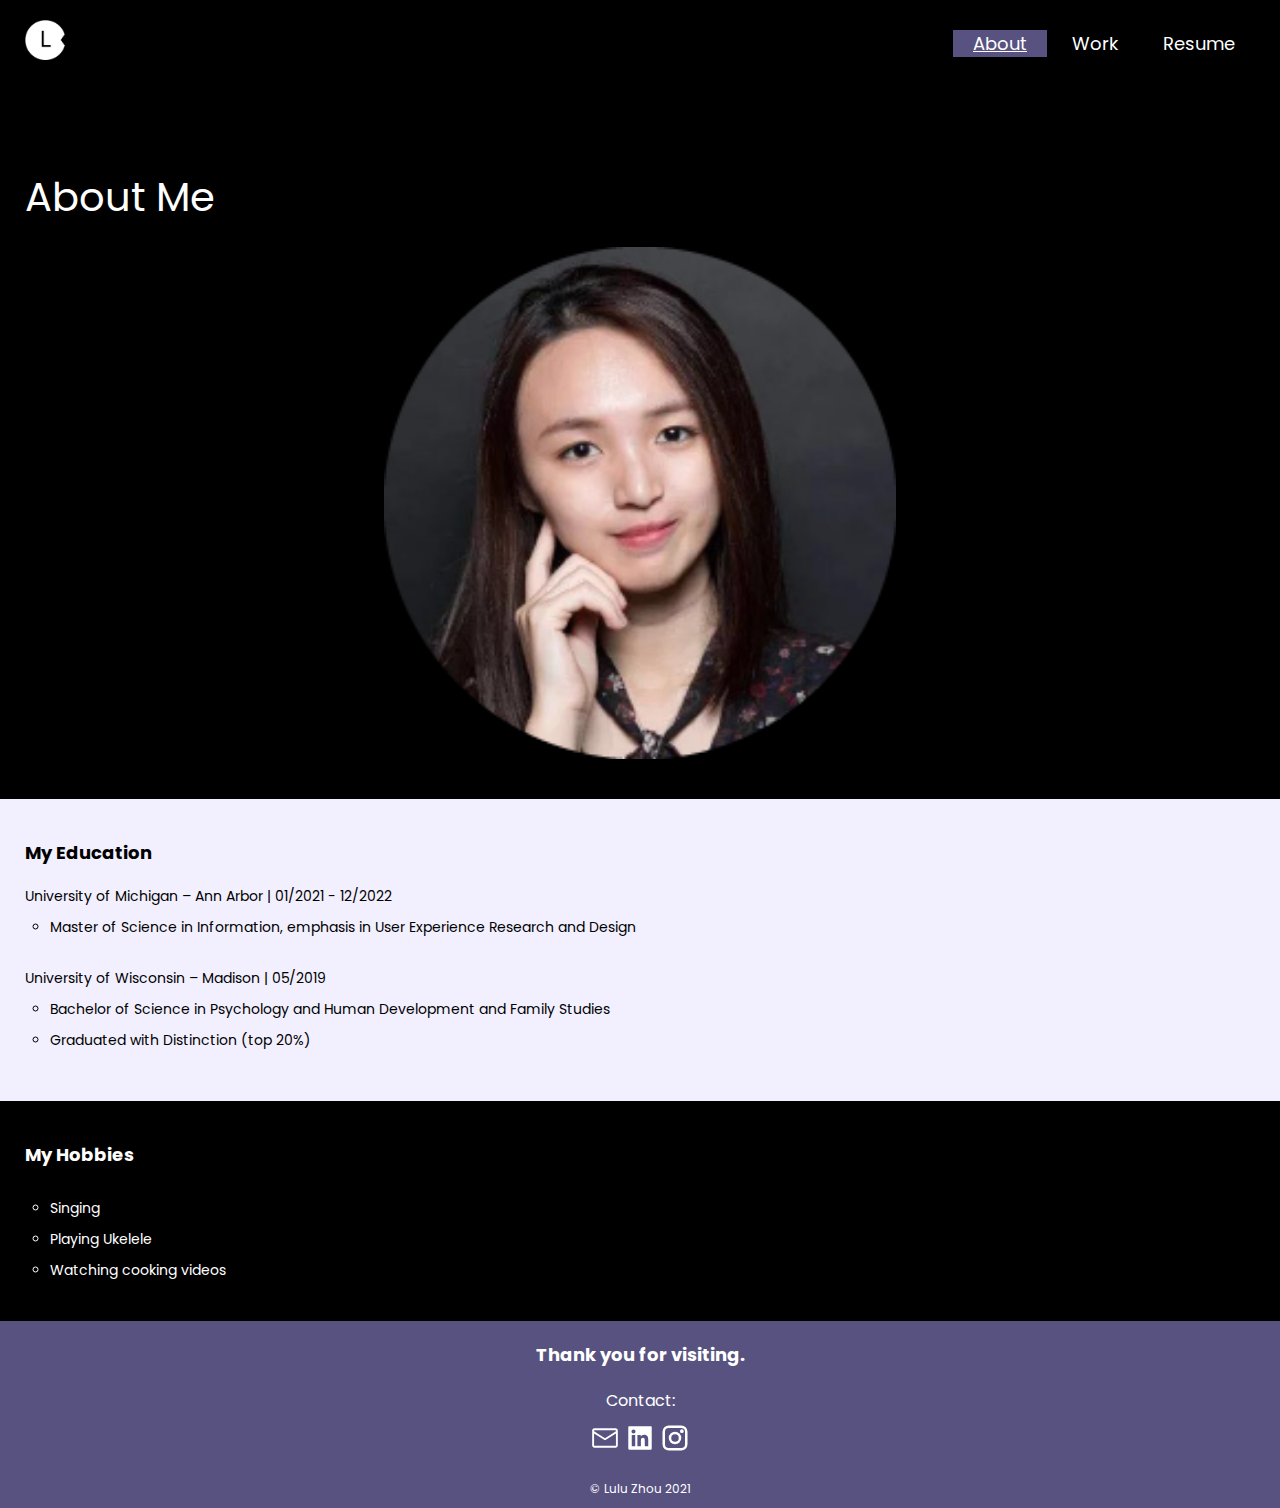
<file: about.html>
<!DOCTYPE html>
<html lang="en">
  <head>
    <meta charset="utf-8">
    <meta name="viewport" content="width=device-width, initial-scale=1.0">
    <link rel="stylesheet" type="text/css" href="css/html5reset.css">
    <link rel="stylesheet" type="text/css" href="css/style.css">
    <link href="https://fonts.googleapis.com/css2?family=Poppins&display=swap" rel="stylesheet">

   <title>About Me</title>
  </head>

  <body>
    <div class="skip"><a href="#main">Skip to Main Content</a></div>

    <header>

      <div class="container">
          <a class="logo" href="https://luluzh77.github.io/portfolio/index.html">
            <img src="https://luluzh77.github.io/portfolio/images/logo_white.png" alt="logo">
          </a>
        

        <nav class="navbar">
          <ul class="nav_links">
            <li class="current"><a href="https://luluzh77.github.io/portfolio/about.html">About</a></li>
            <li><a href="https://luluzh77.github.io/portfolio/index.html">Work</a></li>
            <li><a href="#resume">Resume</a></li>
          </ul>
<!--     
            <div class="menu" id="toggleButton">
              <div class="menu-line"></div>
              <div class="menu-line"></div>
              <div class="menu-line"></div>
            </div> -->
            </nav>
          </div>
    </header>

    <main>

      <div><h1>About Me</h1></div>

      <img id="me" src="https://luluzh77.github.io/portfolio/images/aboutphoto.png" alt="Me">

      <div id="main" class="education">
        <h2>My Education</h2>

        <div class="school">
          <p>University of Michigan – Ann Arbor | 01/2021 - 12/2022</p>
              <ul>
                <li>Master of Science in Information, emphasis in User Experience Research and Design</li>
              </ul>
        </div>

        <div class="school">
          <p>University of Wisconsin – Madison  | 05/2019</p>
            <ul>
              <li>Bachelor of Science in Psychology and Human Development and Family Studies</li>
              <li>Graduated with Distinction (top 20%)</li>
            </ul>
        </div>


      </div>
        
      <div class="hobbies">
          <h2>My Hobbies</h2>
          <div class=hobbies_list>
            <ul>
              <li>Singing</li>
              <li>Playing Ukelele</li>
              <li>Watching cooking videos</li>
            </ul>
          </div>
            <!-- <img class="sing_pics" src="/images/sing1.JPG" alt="singing"> -->
            <!-- <img class="sing_pics" src="/images/sing2.JPG" alt="Me"> -->
       
      </div>

    </main>
    
    <footer>
        <div class="footer">
          <p id="p1">Thank you for visiting.</p>
          <p id="p2">Contact:</p>
            <div class="contact_icons">
              <img id="email" src="images/email.svg" alt="email address"/>
              <img id="linkedin" src="images/linkedin-fill.svg" alt="linkedin account"/>
              <img id="instagram" src="images/instagram.svg" alt="instagram account"/>
            </div>
          <p id="p3">&copy; Lulu Zhou 2021</p>
      </div>
      </footer>
  
      <!-- <script>
        const toggleButton = document.querySelector(".menu");
        const naviList = document.querySelector(".nav_links");
    
        toggleButton.addEventListener("click", function() {
          naviList.classList.toggle("active");
        })
    
      </script>
   -->
    </body>
</file>
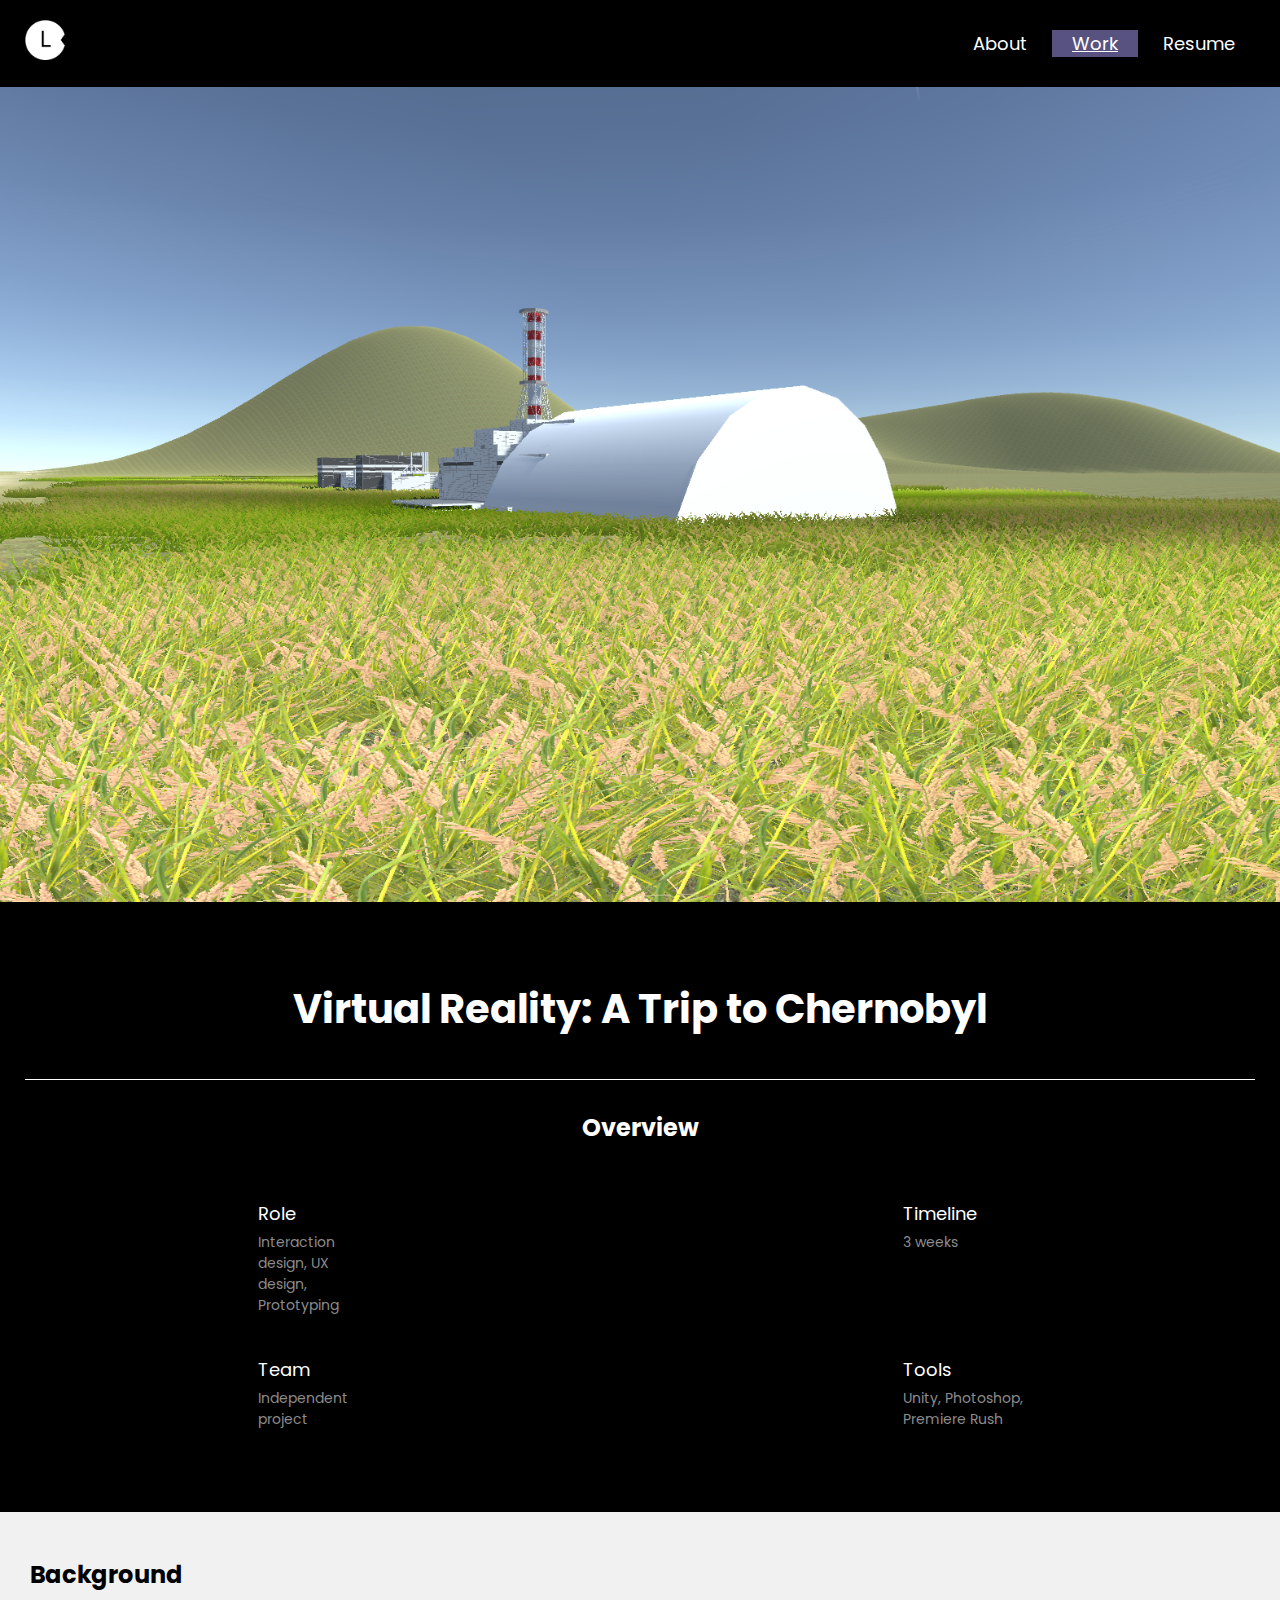
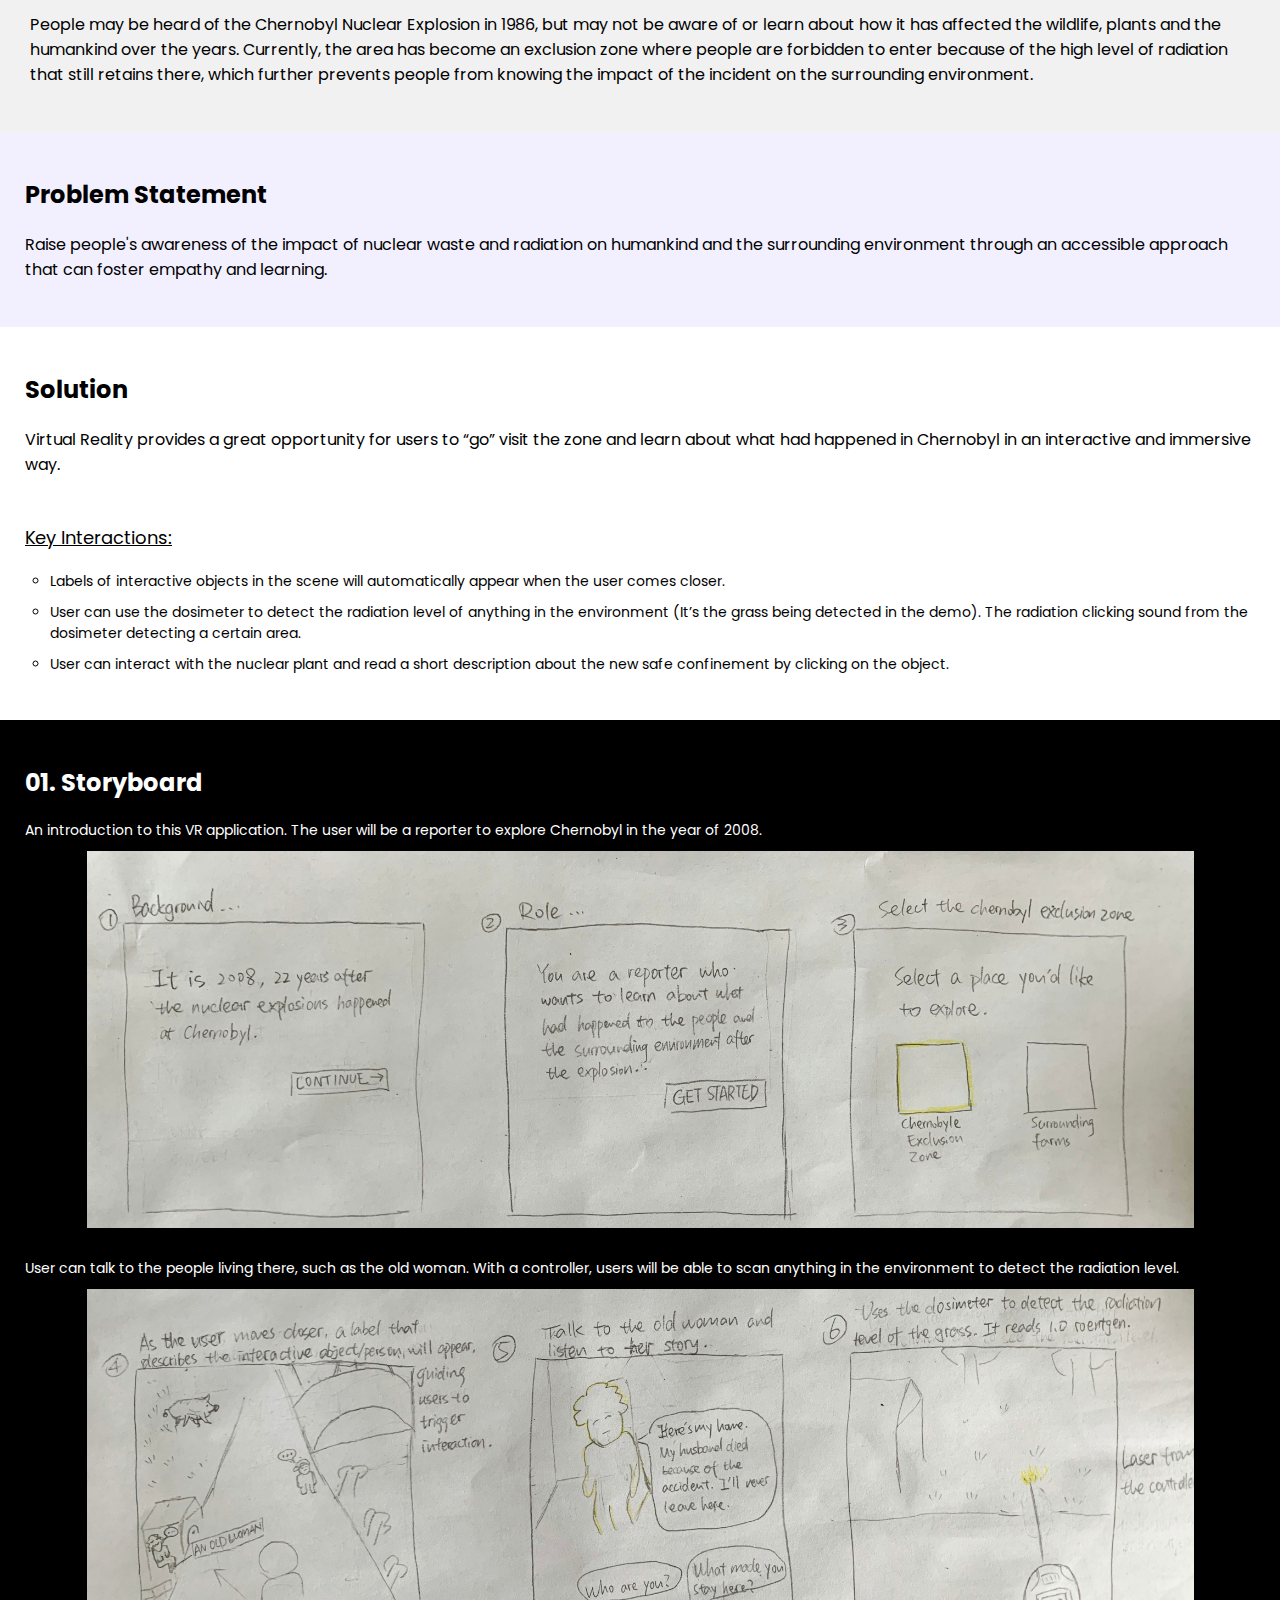
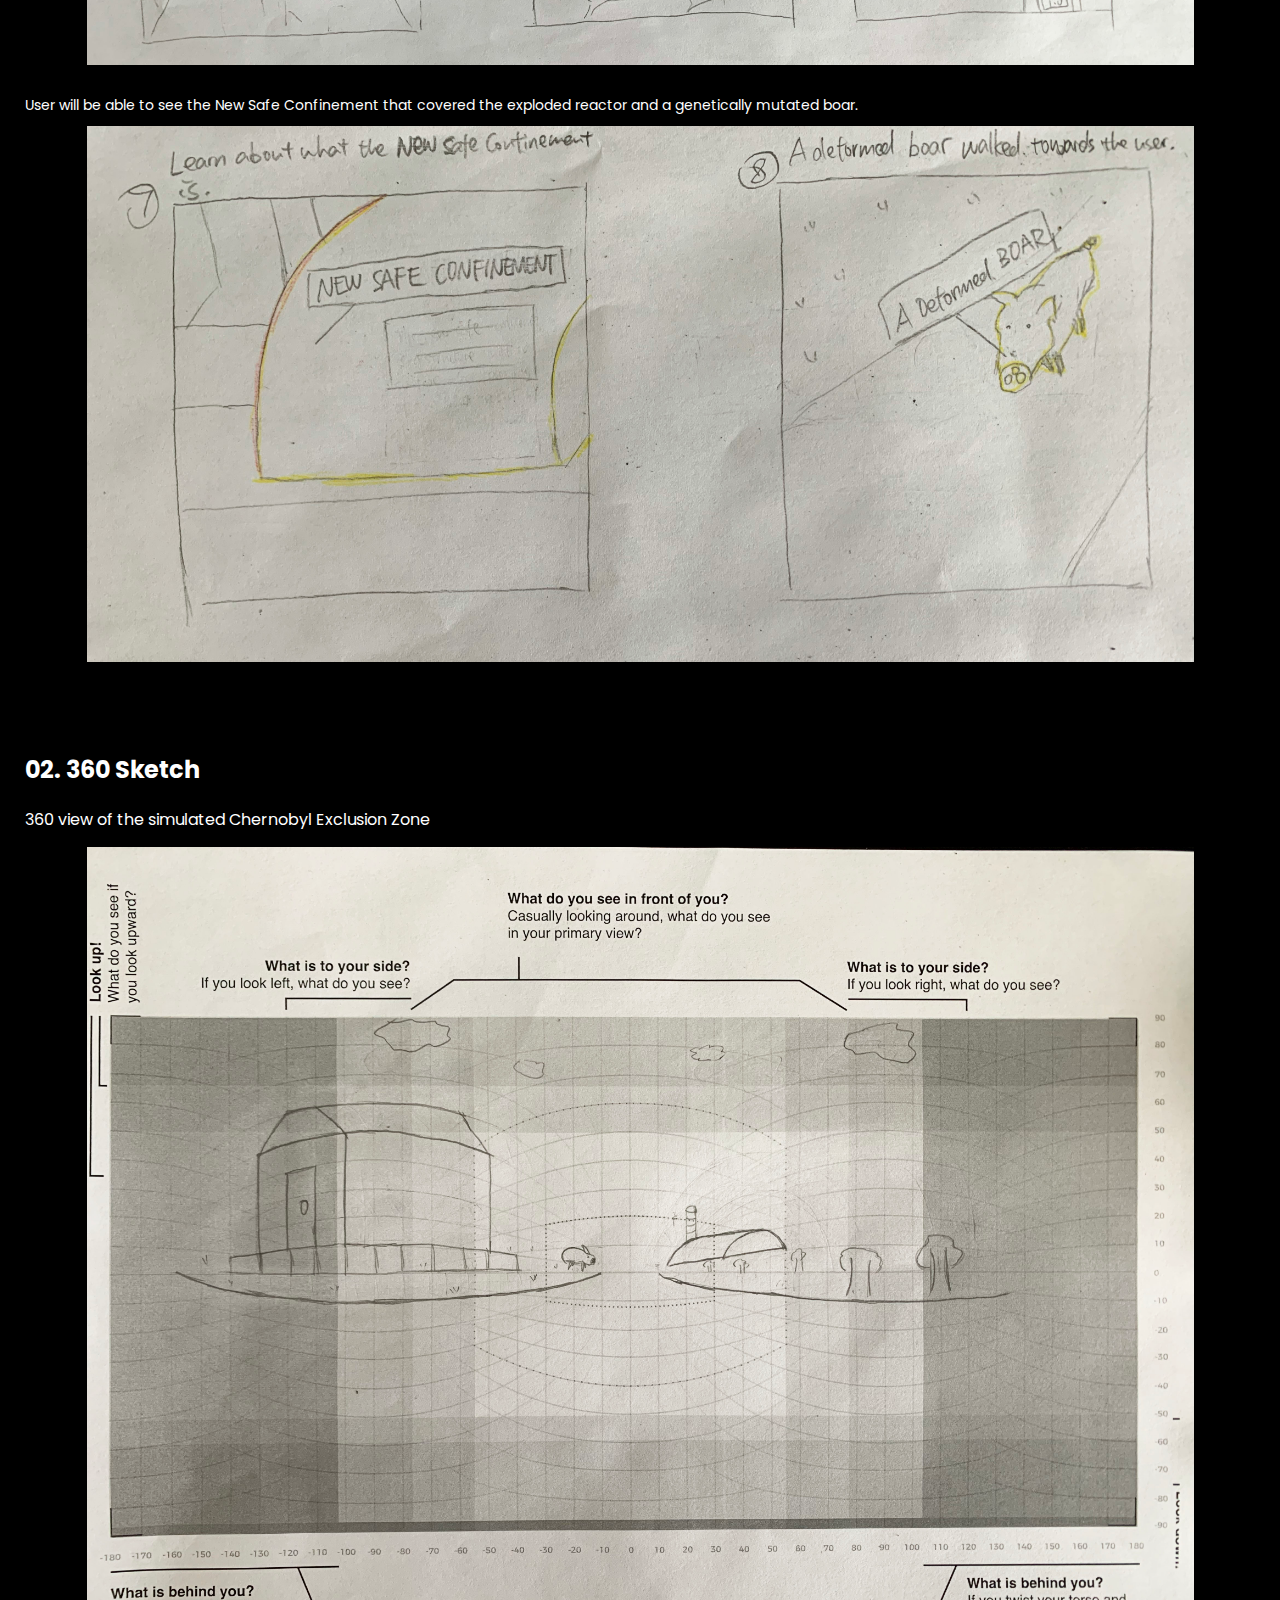
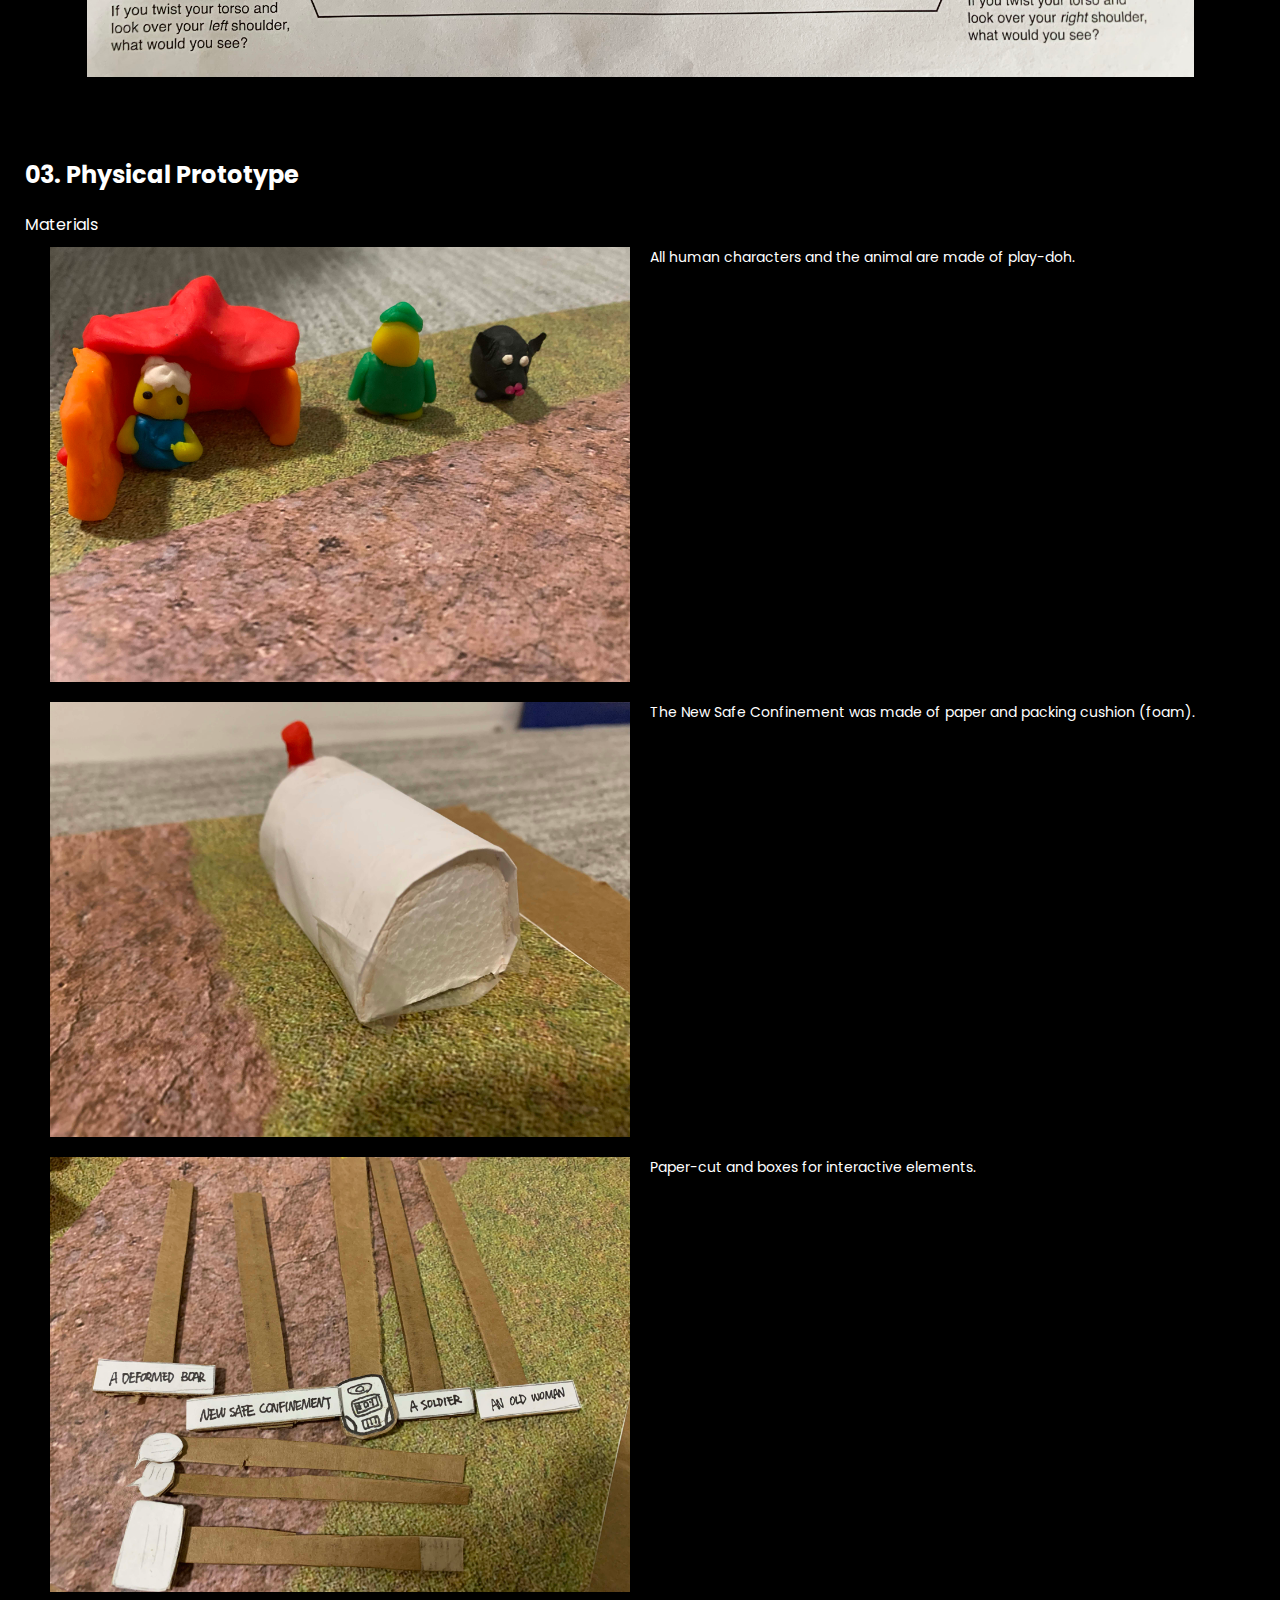
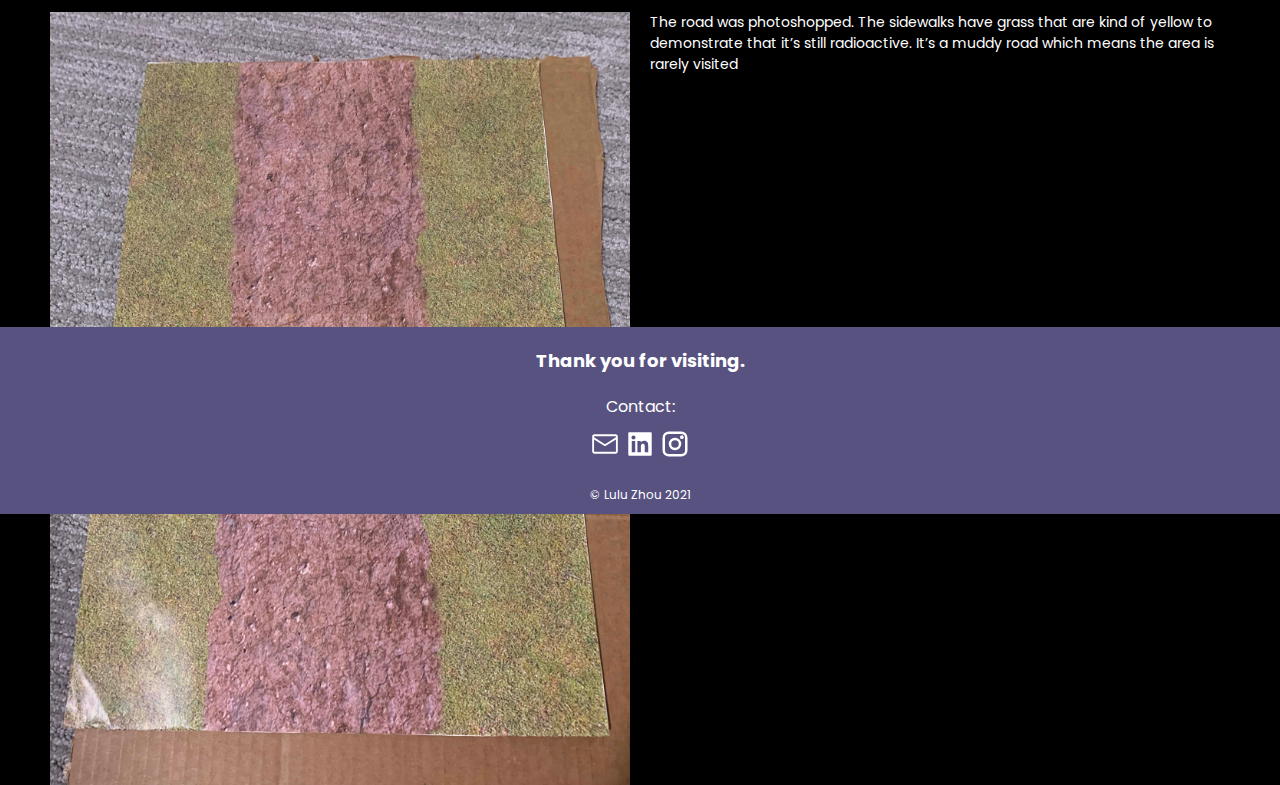
<file: Chernobyl.html>
<!DOCTYPE html>
<html lang="en">
  <head>
    <meta charset="utf-8">
    <meta name="viewport" content="width=device-width, initial-scale=1.0">
    <link rel="stylesheet" type="text/css" href="css/html5reset.css">
    <link rel="stylesheet" type="text/css" href="css/style.css">
    <link href="https://fonts.googleapis.com/css2?family=Poppins&display=swap" rel="stylesheet">

   <title>Chernobyl</title>
  </head>

  <body>
    <div class="skip"><a href="#main">Skip to Main Content</a></div>

    <header>

        <div class="container">
            <a class="logo" href="https://luluzh77.github.io/portfolio/index.html">
              <img src="https://luluzh77.github.io/portfolio/images/logo_white.png" alt="logo">
            </a>
          

          <nav class="navbar">
            <ul class="nav_links">
                <li><a href="https://luluzh77.github.io/portfolio/about.html">About</a></li>
                <li class="current"><a href="https://luluzh77.github.io/portfolio/index.html">Work</a></li>
                <li><a href="#resume">Resume</a></li>
              </ul>
    <!--     
            <div class="menu" id="toggleButton">
                <div class="menu-line"></div>
                <div class="menu-line"></div>
                <div class="menu-line"></div>
            </div> -->
            </nav>
            </div>
    </header>

    <div id="cover">
        <img src="https://luluzh77.github.io/portfolio/images/chernobyl.png" alt="chernobyl cover">
    </div>

    <div><h1 class="title">Virtual Reality: A Trip to Chernobyl</h1></div>
    <div class="overviewSection">
        <div class="overview">
            <h2 id="overviewtitle">Overview</h2>
            <!-- <p>An VR project that aims to raise the awareness of the impact of nuclear waste on humankind and environment.</p> -->
        </div>
        <div class="role">
            <h3>Role</h3>
            <p>Interaction design, UX design, Prototyping</p>
        </div>
        <div class="timeline">
            <h3>Timeline</h3>
            <p>3 weeks</p>
        </div>
        <div class="team">
            <h3>Team</h3>
            <p>Independent project</p>
        </div>
        <div class="tools">
            <h3>Tools</h3>
            <p>Unity, Photoshop, Premiere Rush</p>
        </div>
    </div>

    <div class="background">
        <h2 class="blackheading">Background</h2>
        <p>
            People may be heard of the Chernobyl Nuclear Explosion in 1986, 
            but may not be aware of or learn about how it has affected the wildlife, plants and the humankind over the years.
            Currently, the area has become an exclusion zone where people are forbidden to enter 
            because of the high level of radiation that still retains there, which further prevents people 
            from knowing the impact of the incident on the surrounding environment.<br> 
        </p>
    </div>

    <div class="problemstatement">
        <h2 class="blackheading">Problem Statement</h2>
        <p>
            Raise people's awareness of the impact of nuclear waste and radiation on humankind and the surrounding environment through an accessible approach that can foster empathy and learning.
        </p>
    </div>
    
    <div class="solution">
        <h2 class="heading">Solution</h2>
        <p>
            Virtual Reality provides a great opportunity for users to “go” visit 
            the zone and learn about what had happened in Chernobyl in an interactive 
            and immersive way.
        </p><br>
        <h3>Key Interactions:</h3>
            <ul class="interactions">
                <li>Labels of interactive objects in the scene will automatically appear when the user comes closer.</li>
                <li>User can use the dosimeter to detect the radiation level of anything in the environment (It’s the grass being detected in the demo). The radiation clicking sound from the dosimeter detecting a certain area.</li>
                <li>User can interact with the nuclear plant and read a short description about the new safe confinement by clicking on the object.</li>
            </ul>
    </div>

    <!-- <div class="process">
        <h2>Design Process</h2>
    </div> -->

    <div class="storyboard">
        <h2 class="heading">01. Storyboard</h2>
        <p> An introduction to this VR application. The user will be a reporter to explore Chernobyl in the year of 2008.</p>
        <img src="https://luluzh77.github.io/portfolio/images/storyboard1.jpg" alt="storyboard">
        
        <p>User can talk to the people living there, such as the old woman. With a controller, users will be able to scan anything in the environment to detect the radiation level.</p>
        <img src="https://luluzh77.github.io/portfolio/images/storyboard2.jpg" alt="storyboard">

        <p>User will be able to see the New Safe Confinement that covered the exploded reactor and a genetically mutated boar.</p>
        <img src="https://luluzh77.github.io/portfolio/images/storyboard3.jpg" alt="storyboard">
        
    </div>


    <div class="sketch">
        <h2 class="heading">02. 360 Sketch</h2>
        <h3>360 view of the simulated Chernobyl Exclusion Zone</h3>
        <img src="https://luluzh77.github.io/portfolio/images/360_photo.jpg" alt="360 Sketch">
        
    </div>


    <div class="physicalPrototype">
        <h2 class="heading">03. Physical Prototype</h2>
<!-- 
        <h3>Video demostration of the physical prototype</h3>>
        <video width="400" controls>
            <source src="https://luluzh77.github.io/portfolio/videos/360 Sketch&3D Modeling.mp4" type="video/mp4">
            Your browser does not support HTML video.
        </video> -->
  
        <h3>Materials</h3>
        <div class="materials">
                <img src="https://luluzh77.github.io/portfolio/images/play-doh.jpg" alt="play-doh prototyping">
                <p>All human characters and the animal are made of play-doh.</p>
                <img src="https://luluzh77.github.io/portfolio/images/dome.jpg" alt="the new safe confinement">
                <p>The New Safe Confinement was made of paper and packing cushion (foam).</p>
                <img src="https://luluzh77.github.io/portfolio/images/tags.jpg" alt="tags">
                <p>Paper-cut and boxes for interactive elements. </p>
                <img src="https://luluzh77.github.io/portfolio/images/road_paper.jpg" alt="road">
                <p >The road was photoshopped. The sidewalks have grass that are kind of yellow 
                    to demonstrate that it’s still radioactive. It’s a muddy road which means the area is rarely visited</p>
        </div>
    </div>





    <footer>
        <div class="footer">
          <p id="p1">Thank you for visiting.</p>
          <p id="p2">Contact:</p>
            <div class="contact_icons">
              <img id="email" src="images/email.svg" alt="email address"/>
              <img id="linkedin" src="images/linkedin-fill.svg" alt="linkedin account"/>
              <img id="instagram" src="images/instagram.svg" alt="instagram account"/>
            </div>
          <p id="p3">&copy; Lulu Zhou 2021</p>
      </div>
      </footer>
  
      <!-- <script>
        const toggleButton = document.querySelector(".menu");
        const naviList = document.querySelector(".nav_links");
    
        toggleButton.addEventListener("click", function() {
          naviList.classList.toggle("active");
        })
    
      </script>
   -->
    </body>
</file>
<file: css/style.css>
body {
    font-family: 'Poppins', sans-serif;
    font-size: 18px;
    margin: 0;
    padding: 0;
    background-color: black;
    color: white;
}

/* navigation bar */

body > header {
    display: block;
}

.container {
    margin: 0 25px;
    display: flex;
    justify-content: space-between;
    align-items: center;
    padding: 20px 0px;
}


.logo {
    float:left;
    width: 40px;
    cursor: pointer;
}

nav {
    float:right;
} 


.nav_links {
    list-style: none;
}

.nav_links li {
    display: inline-block;
    padding: 0px 20px;
}

.nav_links a {
    color: white;
    text-decoration: none;
}

.nav_links a:hover {
    color: grey;
    text-decoration: underline;
}

.nav_links .current {
    background-color: #585280;
    text-decoration: underline;
}


/* HOMEPAGE */
/* header text */

h1 {
    font-size: 40px;
    line-height: 1;
    padding-top: 90px;
    text-align: left;
    font-weight: semi-bold;
    margin-left: 25px;
    padding-bottom: 30px;
}

.verticalLine {
    font-size: 16px;
    color: #8C8C8C;
    border-left: 1px solid rgba(255, 225, 225, .8);
    padding-left: 15px;
    padding-right: 10px;
    margin-left:25px;
    font-weight: bold;
}

.greeting > p {
    color: #8C8C8C;
    font-size: 16px;
    margin-left: 25px;
    padding-left: 15px;
    padding-top: 8px;
    font-weight: bold;
    margin-right: 10px;
}


/* projects section */

h2 {
    text-align: center;
    padding-top: 80px;
    padding-bottom: 40px;
}

.projects {
    margin-left: 25px;
    margin-right: 25px;
    display: grid;
    grid-template-columns: 1fr 1fr;
    grid-template-rows: 1fr 1fr 1fr 1fr;
    grid-row-gap: 20px;
    grid-column-gap: 20px;
    padding-bottom: 80px;
}

h3 {
    color:#8C8C8C;
    font-size: 14px;
    padding-bottom: 10px;
}

/* footer */

.footer {
    position: relative;
    left: 0;
    bottom: 0;
    width: 100%;
    background-color: #585280;
    color: white;
    text-align: center;
}
#p1 {
    padding-top: 20px;
    padding-bottom: 10px;
    font-size: 18px;
    color: white;
    font-weight: bold;
}

.contact_icons {
    display: inline-block;
    flex-wrap:nowrap;
    justify-content: space-between;
    width: 20%;
    align-content: center;
    padding-top: 10px;
}

#p2 {
    padding-top: 10px;
    font-size:16px;
}

#email {
    width: 30px;
}

#linkedin {
    width: 30px;
}

#instagram {
    width: 30px;
}

#p3 {
    padding-top: 20px;
    padding-bottom: 10px;
    font-size:12px;
    text-align: center;
}


/* ABOUT PAGE */

body > div:nth-child(3) {
    display: box;
    margin-bottom: 30px;
}

#me {
    display: block;
    margin-left: auto;
    margin-right: auto;
    margin-bottom: 10px;
    width: 40%;
    height: auto;
}

.education {
    margin: 40px 0 0 0;
    background-color: #F2F0FF;
    padding: 20px 0;
}

.education h2 {
    text-align: left;
    font-weight:bold;
    color: black;
    padding: 20px 25px;
}

.education p {
    font-size: 14px;
    color: black;

}

.education li {
    font-size: 14px;
    margin-left: 25px;
    padding-top: 10px;
    list-style-type: circle;
    color: black;
}

.school {
    margin: 0 25px 30px 25px;
}


.hobbies {
    padding: 20px 0;
}

.hobbies h2 {
        text-align: left;
        font-weight: bold;
        padding: 20px 25px;
}

.hobbies_list {
    margin: 0 0 20px 25px;
}

.hobbies li {
    font-size: 14px;
    margin-left: 25px;
    padding-top: 10px;
    list-style-type: circle;
}

img.sing_pics {
    display: block;
    margin-left: auto;
    margin-right: auto;
    margin-bottom: 10px;
    width: 40%;
    height: auto;
}

/* Chernobyl PAGE */

.title {
    text-align: center;
    font-weight: bold;
    border-bottom: 1px solid white;
    margin: 0 25px;
    padding: 50px 25px;
}

.overviewSection {
    display: grid;
    grid-template-columns: 1fr 1fr;
    grid-template-rows: 80px 1fr 1fr;
    row-gap: 40px;
    column-gap: 60px;
    justify-items: center;
    color: #8C8C8C;
    font-size: 14px;
    margin: 0 25px 40px 25px;
}

.overview {
    grid-column: 1 / -1;
    grid-row: 1 / span 1;
    align-self: self-start;
}

.role {
    grid-column: 1 / span 1;
    grid-row: 2 / span 1;
    width: 120px;
}

.timeline {
    grid-column: 2 / span 1;
    grid-row: 2 / span 1;
    width: 120px;

}

.team {
    grid-column: 1 / span 1;
    grid-row: 3 / span 1;
    width: 120px;
}

.tools {
    grid-column: 2 / span 1;
    grid-row: 3 / span 1;
    width: 120px;
}

.overviewSection h3 {    
    color:white;
    font-size: 18px;
    padding-bottom: 5px;
}

#overviewtitle {
    padding-top: 30px;
    padding-bottom: 20px;
    font-weight: bold;
    font-size: 24px;
    color: white;
}

.background {
    background-color:#F1F1F1;
    color: #000000;
    margin-top: 30px;
    padding: 45px 30px 45px 30px;
}

h2.blackheading {
    font-weight: bold;
    font-size: 24px;
    text-align: left;
    padding: 0 0;
}

.background p {
    font-size: 16px;
    padding-top: 20px;
}

.problemstatement {
    background-color: #F2F0FF;
    color: #000000;
    padding: 45px 25px 45px 25px;
}

.problemstatement p {
    font-size: 16px;
    padding-top: 20px;
}

.solution {
    padding: 45px 25px 45px 25px;
    background-color: white;
    color: black;
}

h2.heading {
    font-weight: bold;
    font-size: 24px;
    text-align: left;
    padding: 0 0;
}

.solution p {
    font-size: 16px;
    padding: 20px 0 20px 0;
}

.solution h3 {
    text-decoration: underline;
    font-size: 18px;
    color: black;
}

.solution li {
    font-size: 14px;
    margin-left: 25px;
    padding-top: 10px;
    list-style-type: circle;
 }

 .storyboard {
    padding: 45px 25px 45px 25px;
}

.storyboard img {
    display: block;
    margin-left: auto;
    margin-right: auto;
    margin-bottom: 10px;
    width: 90%;
    height: auto;
}

.storyboard p {
    font-size: 14px;
    padding: 20px 0 10px 0;
}

.sketch {
    padding: 35px 25px;
}

.sketch img {
    display: block;
    margin-left: auto;
    margin-right: auto;
    margin-bottom: 10px;
    width: 90%;
    height: auto;
    padding-top: 5px;
}

.sketch h3 {
    font-size: 16px;
    padding: 20px 0 10px 0;
    color: white;
}


.physicalPrototype {
    padding: 35px 25px;
}

.physicalPrototype h3 {
    font-size: 16px;
    padding: 20px 0 10px 0;
    color: white;
}

.materials {
    margin-left: 25px;
    margin-right: 25px;
    display: grid;
    grid-template-columns: 1fr 1fr;
    grid-template-rows: 1fr 1fr 1fr 280px;
    row-gap: 20px;
    column-gap: 20px;
}

.materials p {
    font-size: 14px;
}

.digitalPrototype {
    padding: 35px 25px;
}

.digitalPrototype h3 {
    font-size: 16px;
    padding: 20px 0 10px 0;
    color: white;
}



/* snowmobile page */

.interview {
    padding: 35px 0;
}

p.description {
    font-size: 12px;
    padding-top: 2px;
    text-align: center;
}

.interview h3 {
    padding-top: 20px;
}

.survey {
    padding: 35px 0;
}
.competitive_analysis {
    padding: 35px 0;
}

.solution img {
    display: block;
    margin-left: auto;
    margin-right: auto;
    margin-bottom: 10px;
    width: 90%;
    height: auto;
    padding-top: 5px;
}







/* Desktop View */


.skip a{
    background: white;
    left: 0;
    padding: 6px;
    -webkit-transition: top 1s ease-out;
    transition: top 1s ease-out;
    z-index: 1;
    position: absolute;
    top: -40px;
    
  }
  
.skip a:focus{
    position: absolute;
    top: 0px;
}
</file>
